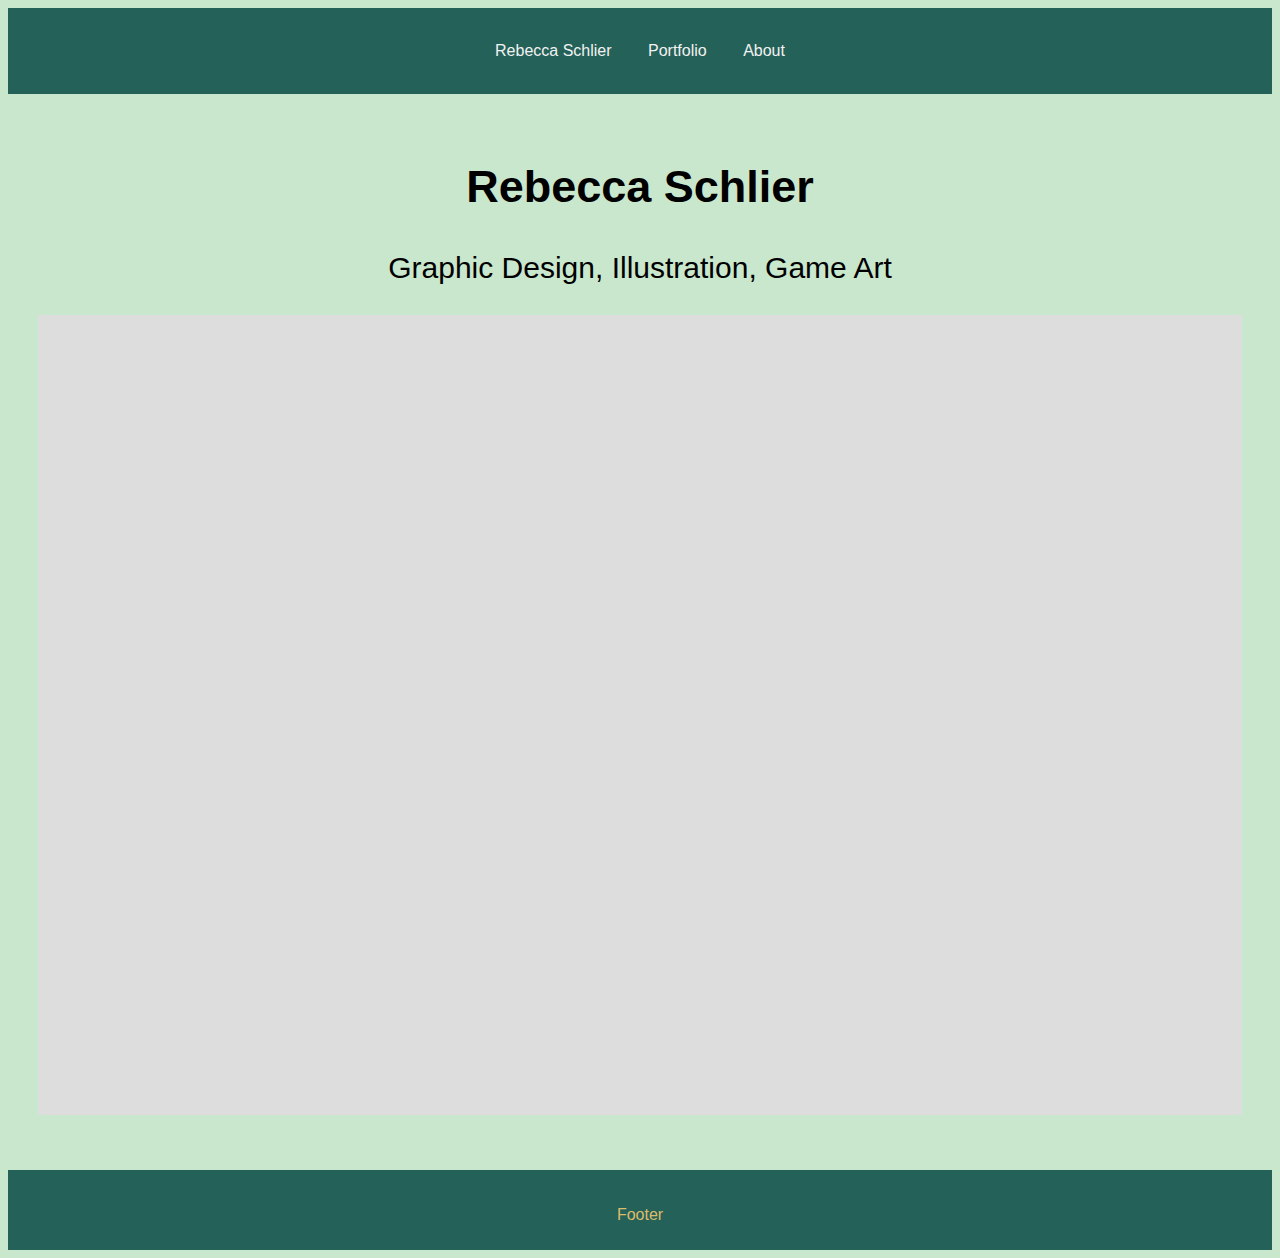
<file: index.html>
<!DOCTYPE html>
<html lang="en">
<head>
<title>Rebecca Schlier</title>
	<link rel="stylesheet" href="styles.css">
<meta charset="utf-8">
<meta name="viewport" content="width=device-width, initial-scale=1">
<style>

	h2 {
		font-size: 35;
	}
</style>
</head>
	
<body>
<div class="topnav">
	<center>
  <a href="#">Rebecca Schlier</a>
  <a href="#">Portfolio</a>
  <a href="#">About</a>
		</center>
</div>
	<div class="header">
	 <h2>Rebecca Schlier</h2>
	<p>Graphic Design, Illustration, Game Art</p>
<div class="content">
		</div>
 
</div>


<div class="footer">
  <p>Footer</p>
</div>

</body>
</html>
</file>
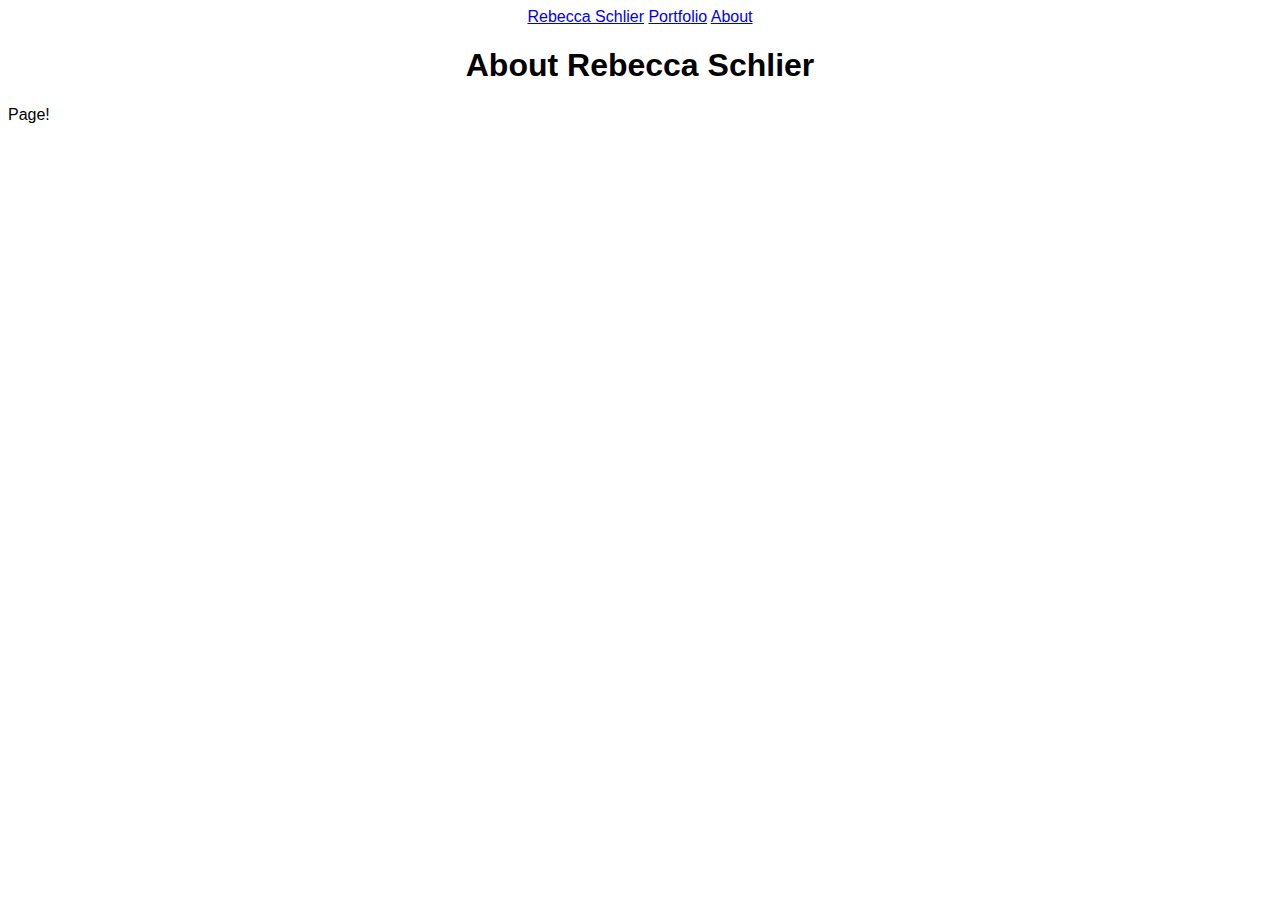
<file: about.html>
<html>


<head>
<style>
head {
font-family: Arial, sands-serif;}
</style> 

<center>
<a href="index.html">Rebecca Schlier</a>
<a href="portfolio.html">Portfolio</a>
<a href="about.html">About</a>

<title>Rebecca Schlier — About</title>
</center>
</head>


<body>
<style>
body {
font-family: Arial, sands-serif;}
</style> 
<center>
<h1>About Rebecca Schlier </h1>
</center>
<p>Page!
</body>
</body>


</html>
</file>
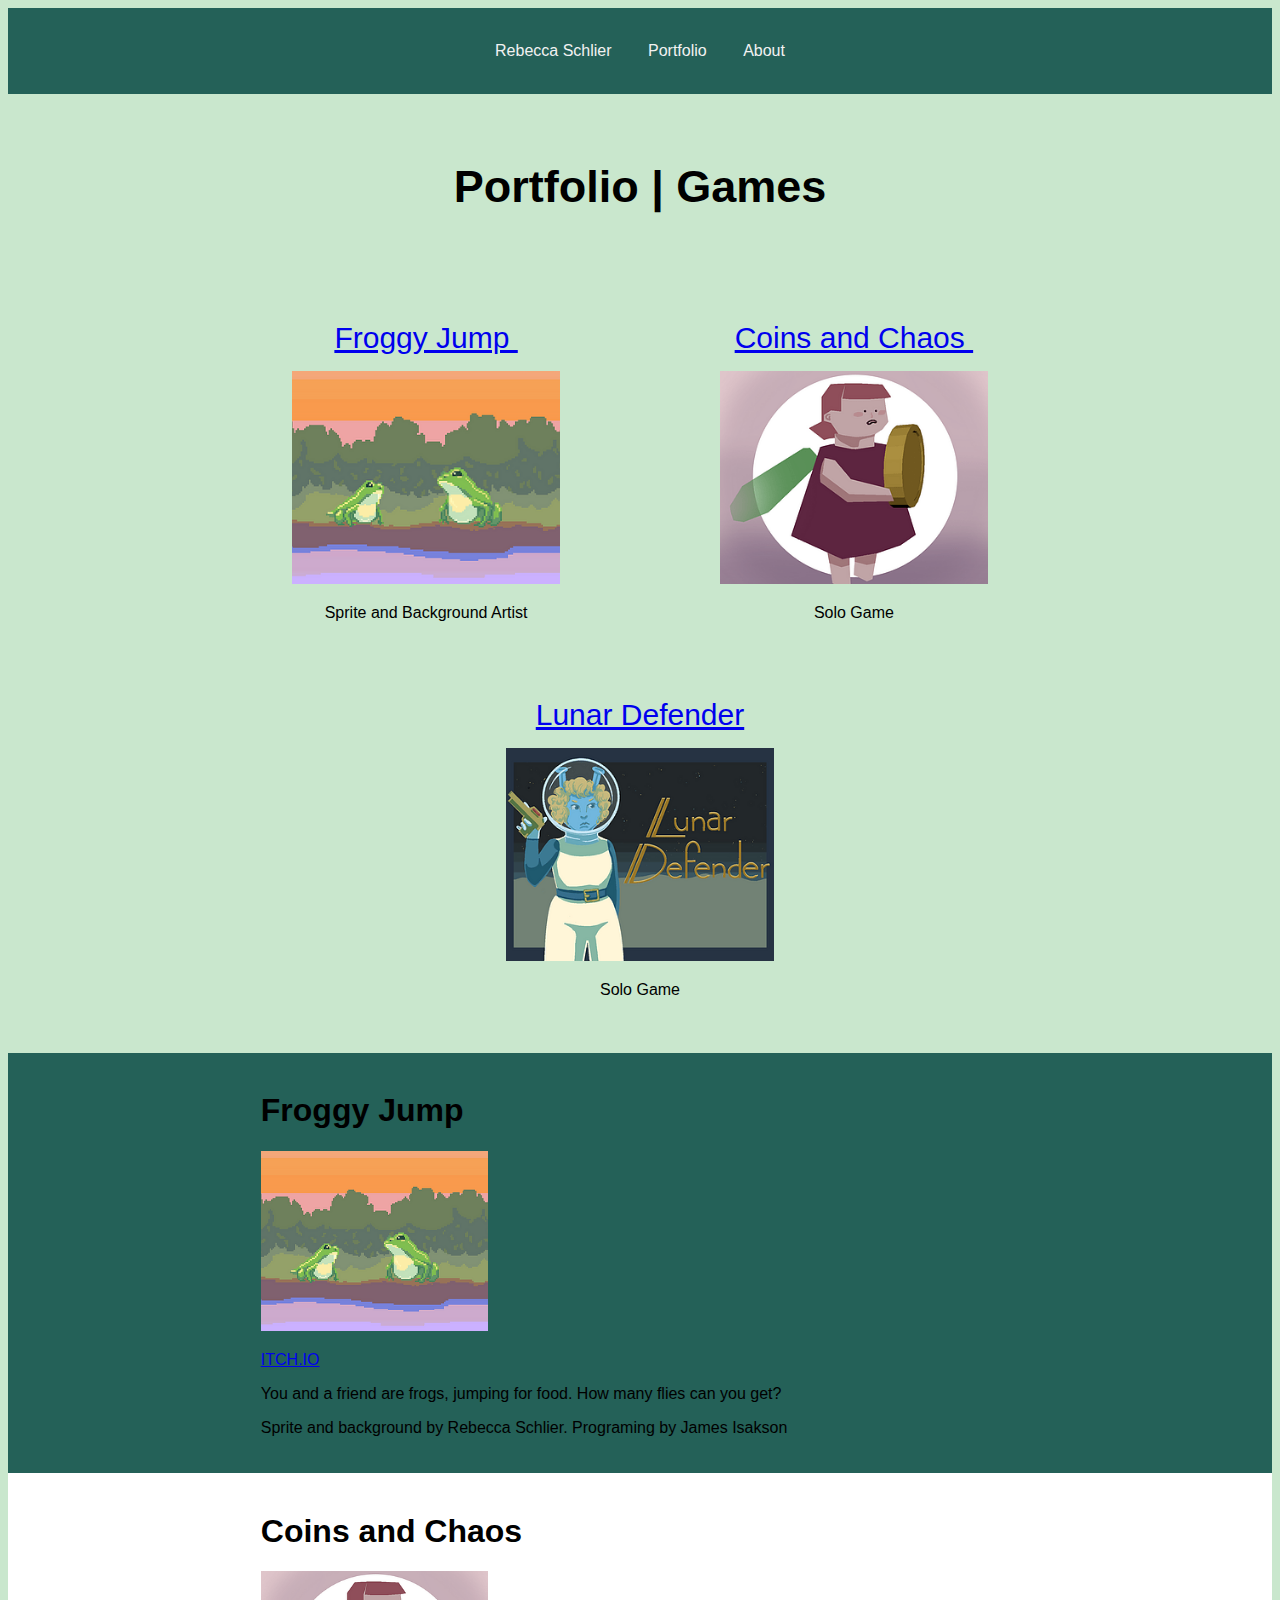
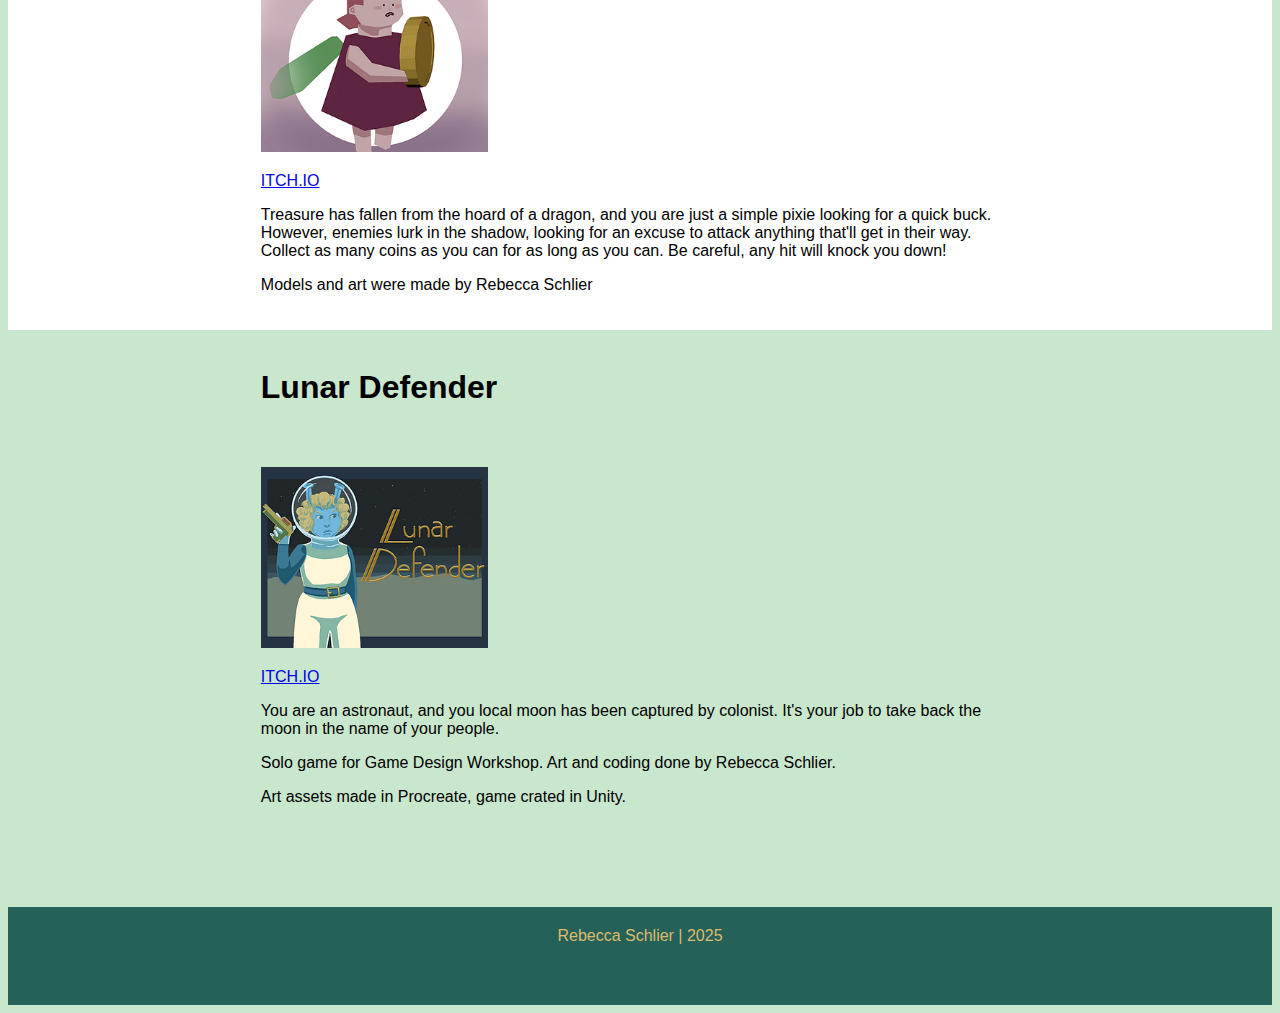
<file: portfolio.html>
<!DOCTYPE html>
<html lang="en">
<head>
<title>Portfolio | Rebecca Schlier</title>
	 <link rel="stylesheet" href="styles.css">
<meta charset="utf-8">
<meta name="viewport" content="width=device-width, initial-scale=1">
<style>
* {
  box-sizing: border-box;
	}

	.column {
  width: 30.33%;
  height: auto; 
	display: inline-table;
		margin-left: auto; 
  margin-right: auto;
		position: relative;
  text-align: center;
}

	

.row:after {
  content: "";
  display: table;
  clear: both;
}

	.imagetext{
		font-size: 30px;
	}

	.gamepic{
		float:left;
		margin-top: 40px;
		margin-bottom:60px;
	}
	</style>
</head>
	
<body>
<div class="topnav">
	<center>
  <a href="index.html">Rebecca Schlier</a>
  <a href="portfolio.html">Portfolio</a>
  <a href="about.html">About</a>
		</center>
</div>

<div class="header">
  <h2>Portfolio | Games</h2>
</div>

<div class="row" style="text-align: center;">
  <div class="column" style="text-align: center; margin: 20px; padding-top: 20px;"> 
<div class="imagetext"> <a href="#FG">Froggy Jump&nbsp;</a></div>
	  <p><img src="images/froggyjump.png" alt="Froggy Jump" width="70%"></p>
	  <p>Sprite and Background Artist</p>

	</div>
  <div class="column" style="text-align: center;margin: 20px; padding-top: 20px;">
	  <div class="imagetext"><a href="#CC">Coins and Chaos&nbsp;</a></div>
	   <p><img src="images/coinsandchaos.png" alt="Froggy Jump" width="70%"></p>
	  <p>Solo Game</p>
	</div>
  <div class="column" style="text-align: center;margin: 20px; padding-top: 20px;">
	  <div class="imagetext"><a href="#LD">Lunar Defender</a></div>
	   <p><img src="images/lunardefender.png" alt="Lunar Defender" width="70%"></p>
	  <p>Solo Game</p>
	</div><br>
<br>
	<div class="gamesection" style="background-color:#246158;">
<br>
	<h1 id="FG" top margin="30px">Froggy Jump</h1>
		 <img src="images/froggyjump.png" alt="Froggy Jump" width="30%">
		<p><a href="https://jbidesign.itch.io/froggy-jump">ITCH.IO</a></p>
		<p>You and a friend are frogs, jumping for food. How many flies can you get?</p>
		<p>Sprite and background by Rebecca Schlier.  Programing by James Isakson </p>
	</div>
		
		<div class="gamesection" style="background-color:white;">
<br>
	<h1 id="CC" top margin="30px">Coins and Chaos</h1>
		 <img src="images/coinsandchaos.png" alt="Froggy Jump" width="30%">	
			<p><a href="https://rschlier.itch.io/coins-and-chaos">ITCH.IO</a></p>
			<p>Treasure has fallen from the hoard of a dragon, and you are just a simple pixie looking for a quick buck. However, enemies lurk in the shadow, looking for an excuse to attack anything that'll get in their way. Collect as many coins as you can for as long as you can. Be careful, any hit will knock you down!
			</p>
			<p>Models and art were made by Rebecca Schlier
			</p>
</div>

		<div class="gamesection" >
<br>
	<h1 id="LD" top margin="30px">Lunar Defender</h1>
	<div class="gamepic">	 <img src="images/lunardefender.png" alt="Froggy Jump" width="30%">
		<p><a href="https://rschlier.itch.io/lunar-defender">ITCH.IO</a></p>
		<p>You are an astronaut, and you local moon has been captured by colonist.  It's your job to take back the moon in the name of your people.</p>

<p>Solo game for Game Design Workshop.  Art and coding done by Rebecca Schlier.</p>

<p>Art assets made in Procreate, game crated in Unity. </p>
			</div>
	
		
</div>
</div>
	</body>
<div class="footer">Rebecca Schlier | 2025
  <p>&nbsp;</p>
</div>


</html>
</file>
<file: styles.css>
html{
	background-color: #C9E7CD;
}
* {
  box-sizing: border-box;
	}
.topnav {
  overflow: hidden;
  background-color: #246158;
	padding-top: 20px;
	padding-bottom: 20px;
}

.topnav a:hover {
 display: inline-block;
	align-content: center;
  color: #F4ECAF;
  text-align: center;
  padding: 14px 16px;
  text-decoration: none;
}

.topnav a {
  display: inline-block;
	align-content: center;
  color: #f2f2f2;
  text-align: center;
  padding: 14px 16px;
  text-decoration: none;
}

body {
  font-family: Arial, Helvetica, sans-serif;
}

.header {
  padding: 30px;
  text-align: center;
  font-size: 30px;
}
.content {
  background-color: #ddd;
  height: 800px; 
margin-top: 20px;
}
.gamesection{
	
	text-align: left;
	padding-right: 20%;
	padding-left: 20%;
	padding-bottom: 20px;
}


.footer {
  padding: 10px;
	padding-top: 20px;
  text-align: center;
	 bottom: 0;
	margin-top:2%; 
	background-color: #246158;
	color: #DCBC6C;
}

/* Popup container */
.popup {
  position: relative;
  display: inline-block;
  cursor: pointer;
}

/* The actual popup (appears on top) */
.popup .popuptext {
  visibility: hidden;
  width: 160px;
  background-color: #555;
  color: #fff;
  text-align: center;
  border-radius: 6px;
  padding: 8px 0;
  position: absolute;
  z-index: 1;
  bottom: 125%;
  left: 50%;
  margin-left: -80px;
}

/* Popup arrow */
.popup .popuptext::after {
  content: "";
  position: absolute;
  top: 100%;
  left: 50%;
  margin-left: -5px;
  border-width: 5px;
  border-style: solid;
  border-color: #555 transparent transparent transparent;
}

.popup .show {
  visibility: visible;
  -webkit-animation: fadeIn 1s;
  animation: fadeIn 1s
}

/* Add animation (fade in the popup) */
@-webkit-keyframes fadeIn {
  from {opacity: 0;}
  to {opacity: 1;}
}

@keyframes fadeIn {
  from {opacity: 0;}
  to {opacity:1 ;}
}

/* Responsive layout */
@media (max-width: 900px) {
  .column {
    width: 100%;
	} }
</file>
